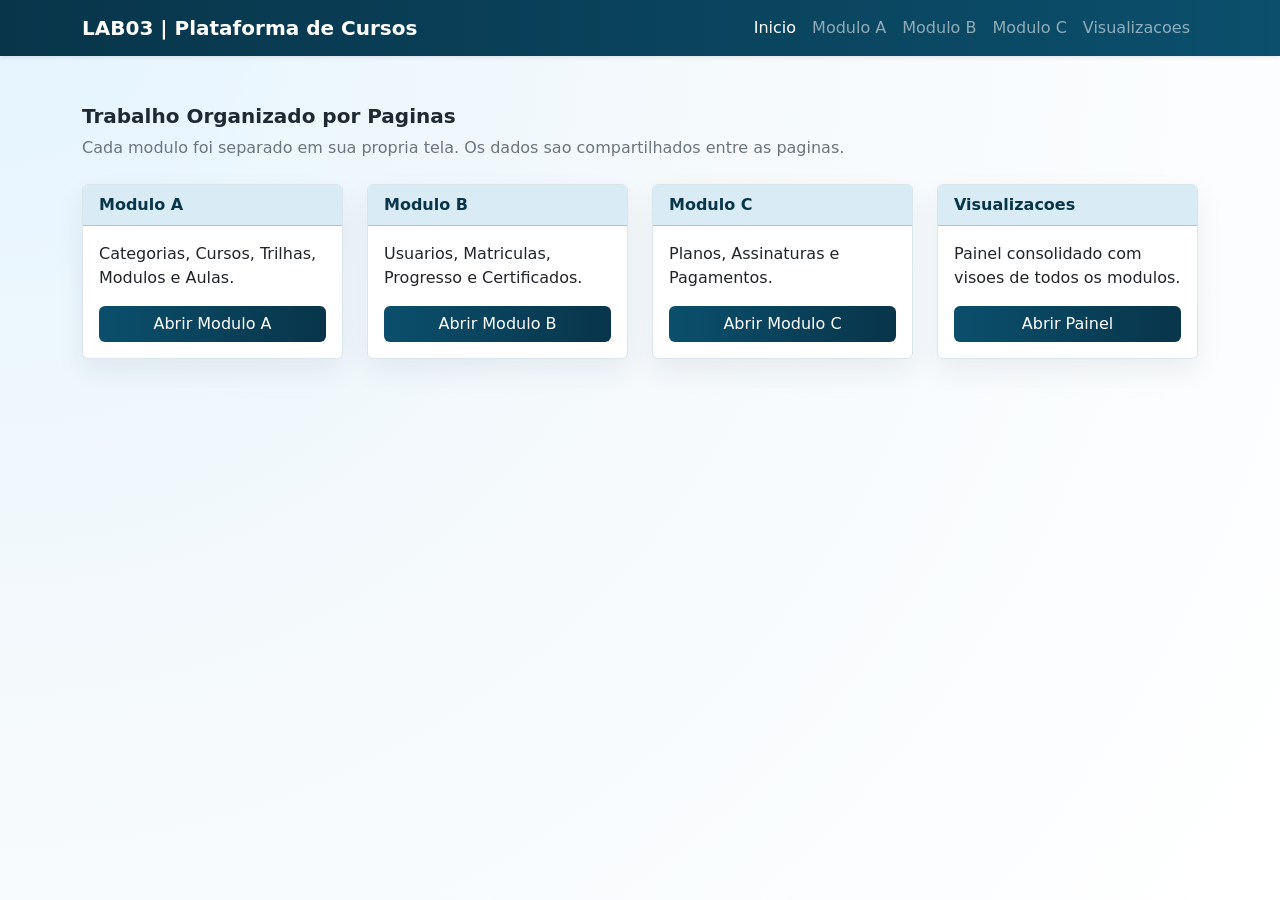
<file: index.html>
<!doctype html>
<html lang="pt-BR">
  <head>
    <meta charset="UTF-8" />
    <meta name="viewport" content="width=device-width, initial-scale=1.0" />
    <title>LAB03 - Plataforma de Cursos</title>
    <link
      href="https://cdn.jsdelivr.net/npm/bootstrap@5.3.3/dist/css/bootstrap.min.css"
      rel="stylesheet"
      integrity="sha384-QWTKZyjpPEjISv5WaRU9OFeRpok6YctnYmDr5pNlyT2bRjXh0JMhjY6hW+ALEwIH"
      crossorigin="anonymous"
    />
    <link rel="stylesheet" href="./css/styles.css" />
  </head>
  <body>
    <nav class="navbar navbar-expand-lg navbar-dark app-navbar shadow-sm">
      <div class="container">
        <a class="navbar-brand fw-semibold" href="./index.html">LAB03 | Plataforma de Cursos</a>
        <button
          class="navbar-toggler"
          type="button"
          data-bs-toggle="collapse"
          data-bs-target="#navbarMain"
          aria-controls="navbarMain"
          aria-expanded="false"
          aria-label="Alternar navegacao"
        >
          <span class="navbar-toggler-icon"></span>
        </button>
        <div class="collapse navbar-collapse" id="navbarMain">
          <ul class="navbar-nav ms-auto mb-2 mb-lg-0">
            <li class="nav-item"><a class="nav-link active" href="./index.html">Inicio</a></li>
            <li class="nav-item"><a class="nav-link" href="./modulo-a.html">Modulo A</a></li>
            <li class="nav-item"><a class="nav-link" href="./modulo-b.html">Modulo B</a></li>
            <li class="nav-item"><a class="nav-link" href="./modulo-c.html">Modulo C</a></li>
            <li class="nav-item"><a class="nav-link" href="./visualizacoes.html">Visualizacoes</a></li>
          </ul>
        </div>
      </div>
    </nav>

    <main class="container py-5">
      <section class="mb-4">
        <h1 class="section-title mb-2">Trabalho Organizado por Paginas</h1>
        <p class="text-secondary mb-0">
          Cada modulo foi separado em sua propria tela. Os dados sao compartilhados entre as paginas.
        </p>
      </section>

      <section class="row g-4">
        <div class="col-12 col-md-6 col-xl-3">
          <article class="card h-100">
            <div class="card-header">Modulo A</div>
            <div class="card-body d-flex flex-column">
              <p class="mb-3">Categorias, Cursos, Trilhas, Modulos e Aulas.</p>
              <a href="./modulo-a.html" class="btn btn-brand mt-auto">Abrir Modulo A</a>
            </div>
          </article>
        </div>

        <div class="col-12 col-md-6 col-xl-3">
          <article class="card h-100">
            <div class="card-header">Modulo B</div>
            <div class="card-body d-flex flex-column">
              <p class="mb-3">Usuarios, Matriculas, Progresso e Certificados.</p>
              <a href="./modulo-b.html" class="btn btn-brand mt-auto">Abrir Modulo B</a>
            </div>
          </article>
        </div>

        <div class="col-12 col-md-6 col-xl-3">
          <article class="card h-100">
            <div class="card-header">Modulo C</div>
            <div class="card-body d-flex flex-column">
              <p class="mb-3">Planos, Assinaturas e Pagamentos.</p>
              <a href="./modulo-c.html" class="btn btn-brand mt-auto">Abrir Modulo C</a>
            </div>
          </article>
        </div>

        <div class="col-12 col-md-6 col-xl-3">
          <article class="card h-100">
            <div class="card-header">Visualizacoes</div>
            <div class="card-body d-flex flex-column">
              <p class="mb-3">Painel consolidado com visoes de todos os modulos.</p>
              <a href="./visualizacoes.html" class="btn btn-brand mt-auto">Abrir Painel</a>
            </div>
          </article>
        </div>
      </section>
    </main>

    <script
      src="https://cdn.jsdelivr.net/npm/bootstrap@5.3.3/dist/js/bootstrap.bundle.min.js"
      integrity="sha384-YvpcrYf0tY3lHB60NNkmXc5s9fDVZLESaAA55NDzOxhy9GkcIdslK1eN7N6jIeHz"
      crossorigin="anonymous"
    ></script>
  </body>
</html>
</file>
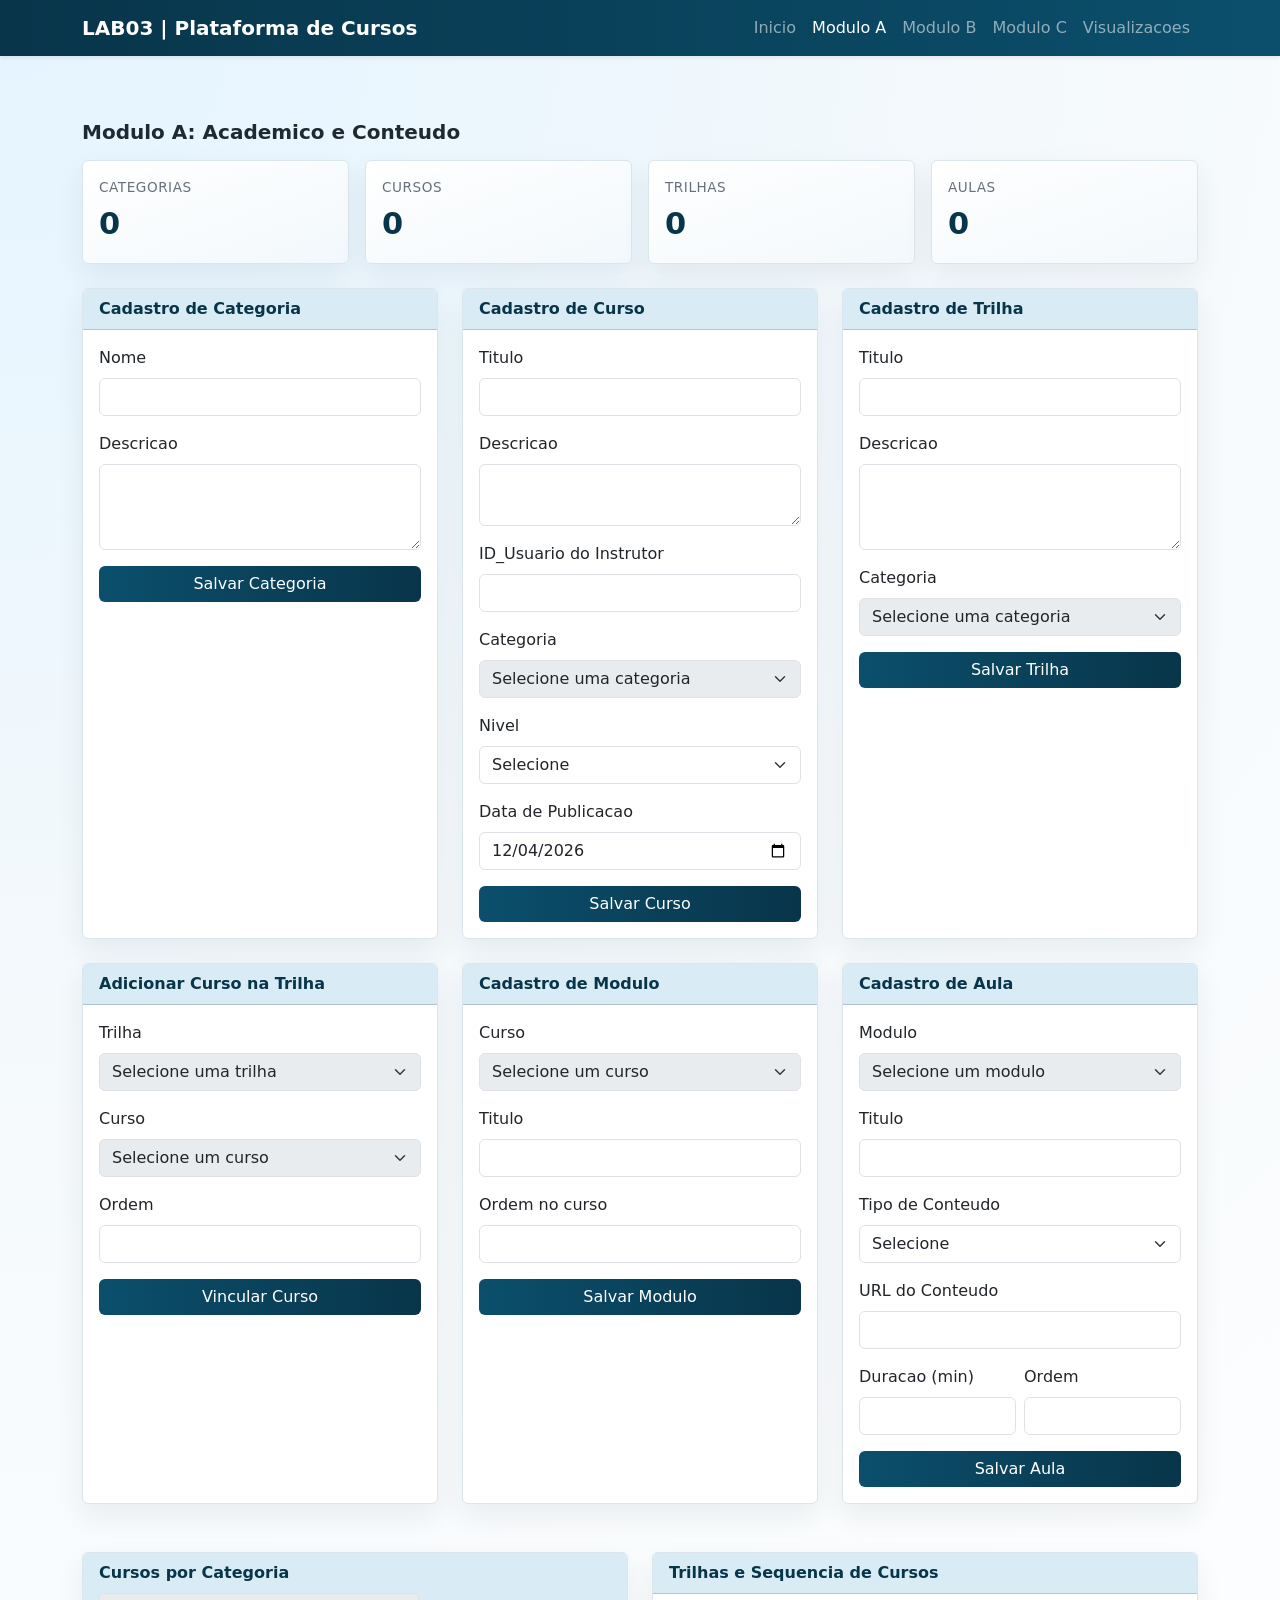
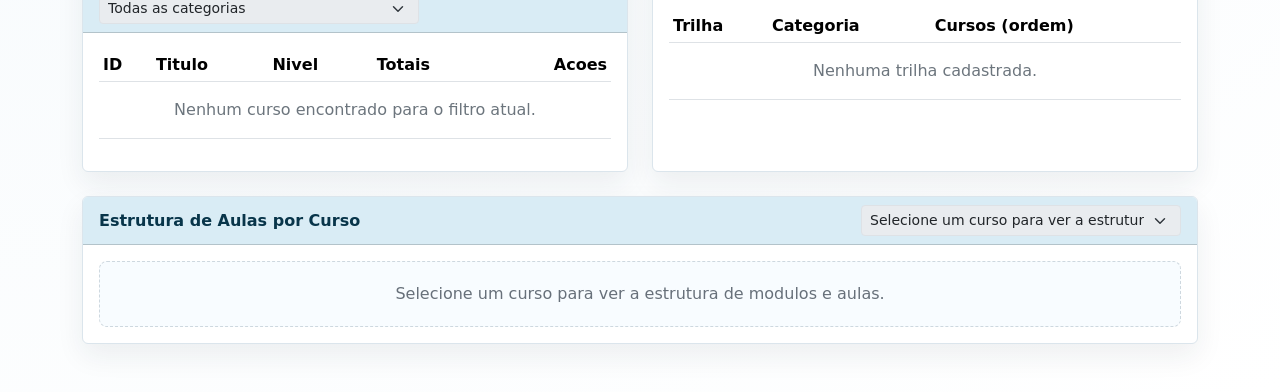
<file: modulo-a.html>
<!doctype html>
<html lang="pt-BR">
  <head>
    <meta charset="UTF-8" />
    <meta name="viewport" content="width=device-width, initial-scale=1.0" />
    <title>LAB03 - Modulo A</title>
    <link
      href="https://cdn.jsdelivr.net/npm/bootstrap@5.3.3/dist/css/bootstrap.min.css"
      rel="stylesheet"
      integrity="sha384-QWTKZyjpPEjISv5WaRU9OFeRpok6YctnYmDr5pNlyT2bRjXh0JMhjY6hW+ALEwIH"
      crossorigin="anonymous"
    />
    <link rel="stylesheet" href="./css/styles.css" />
  </head>
  <body>
    <nav class="navbar navbar-expand-lg navbar-dark app-navbar shadow-sm">
      <div class="container">
        <a class="navbar-brand fw-semibold" href="./index.html">LAB03 | Plataforma de Cursos</a>
        <button
          class="navbar-toggler"
          type="button"
          data-bs-toggle="collapse"
          data-bs-target="#navbarMain"
          aria-controls="navbarMain"
          aria-expanded="false"
          aria-label="Alternar navegacao"
        >
          <span class="navbar-toggler-icon"></span>
        </button>
        <div class="collapse navbar-collapse" id="navbarMain">
          <ul class="navbar-nav ms-auto mb-2 mb-lg-0">
            <li class="nav-item"><a class="nav-link" href="./index.html">Inicio</a></li>
            <li class="nav-item"><a class="nav-link active" href="./modulo-a.html">Modulo A</a></li>
            <li class="nav-item"><a class="nav-link" href="./modulo-b.html">Modulo B</a></li>
            <li class="nav-item"><a class="nav-link" href="./modulo-c.html">Modulo C</a></li>
            <li class="nav-item"><a class="nav-link" href="./visualizacoes.html">Visualizacoes</a></li>
          </ul>
        </div>
      </div>
    </nav>

    <main class="container py-4 py-lg-5">
      <div id="alertContainer" class="mb-3"></div>

      <section class="mb-4">
        <h1 class="section-title mb-3">Modulo A: Academico e Conteudo</h1>
        <div class="row g-3">
          <div class="col-6 col-lg-3">
            <article class="card stats-card h-100">
              <div class="card-body">
                <p class="stats-label mb-1">Categorias</p>
                <p class="stats-value mb-0" id="statCategorias">0</p>
              </div>
            </article>
          </div>
          <div class="col-6 col-lg-3">
            <article class="card stats-card h-100">
              <div class="card-body">
                <p class="stats-label mb-1">Cursos</p>
                <p class="stats-value mb-0" id="statCursos">0</p>
              </div>
            </article>
          </div>
          <div class="col-6 col-lg-3">
            <article class="card stats-card h-100">
              <div class="card-body">
                <p class="stats-label mb-1">Trilhas</p>
                <p class="stats-value mb-0" id="statTrilhas">0</p>
              </div>
            </article>
          </div>
          <div class="col-6 col-lg-3">
            <article class="card stats-card h-100">
              <div class="card-body">
                <p class="stats-label mb-1">Aulas</p>
                <p class="stats-value mb-0" id="statAulas">0</p>
              </div>
            </article>
          </div>
        </div>
      </section>

      <section class="mb-5">
        <div class="row g-4">
          <div class="col-12 col-xl-4">
            <article class="card h-100">
              <div class="card-header">Cadastro de Categoria</div>
              <div class="card-body">
                <form id="categoryForm" novalidate>
                  <div class="mb-3">
                    <label for="categoryName" class="form-label">Nome</label>
                    <input id="categoryName" name="nome" type="text" class="form-control" required maxlength="80" />
                  </div>
                  <div class="mb-3">
                    <label for="categoryDescription" class="form-label">Descricao</label>
                    <textarea id="categoryDescription" name="descricao" class="form-control" rows="3" maxlength="240"></textarea>
                  </div>
                  <button type="submit" class="btn btn-brand w-100">Salvar Categoria</button>
                </form>
              </div>
            </article>
          </div>

          <div class="col-12 col-xl-4">
            <article class="card h-100">
              <div class="card-header">Cadastro de Curso</div>
              <div class="card-body">
                <form id="courseForm" novalidate>
                  <div class="mb-3">
                    <label for="courseTitle" class="form-label">Titulo</label>
                    <input id="courseTitle" name="titulo" type="text" class="form-control" required maxlength="120" />
                  </div>
                  <div class="mb-3">
                    <label for="courseDescription" class="form-label">Descricao</label>
                    <textarea id="courseDescription" name="descricao" class="form-control" rows="2" maxlength="300"></textarea>
                  </div>
                  <div class="mb-3">
                    <label for="courseInstructor" class="form-label">ID_Usuario do Instrutor</label>
                    <input id="courseInstructor" name="idInstrutor" type="number" min="1" class="form-control" required />
                  </div>
                  <div class="mb-3">
                    <label for="courseCategory" class="form-label">Categoria</label>
                    <select id="courseCategory" name="idCategoria" class="form-select" required></select>
                  </div>
                  <div class="mb-3">
                    <label for="courseLevel" class="form-label">Nivel</label>
                    <select id="courseLevel" name="nivel" class="form-select" required>
                      <option value="" disabled selected>Selecione</option>
                      <option value="Iniciante">Iniciante</option>
                      <option value="Intermediario">Intermediario</option>
                      <option value="Avancado">Avancado</option>
                    </select>
                  </div>
                  <div class="mb-3">
                    <label for="coursePublishDate" class="form-label">Data de Publicacao</label>
                    <input id="coursePublishDate" name="dataPublicacao" type="date" class="form-control" required />
                  </div>
                  <button type="submit" class="btn btn-brand w-100">Salvar Curso</button>
                </form>
              </div>
            </article>
          </div>

          <div class="col-12 col-xl-4">
            <article class="card h-100">
              <div class="card-header">Cadastro de Trilha</div>
              <div class="card-body">
                <form id="trailForm" novalidate>
                  <div class="mb-3">
                    <label for="trailTitle" class="form-label">Titulo</label>
                    <input id="trailTitle" name="titulo" type="text" class="form-control" required maxlength="120" />
                  </div>
                  <div class="mb-3">
                    <label for="trailDescription" class="form-label">Descricao</label>
                    <textarea id="trailDescription" name="descricao" class="form-control" rows="3" maxlength="240"></textarea>
                  </div>
                  <div class="mb-3">
                    <label for="trailCategory" class="form-label">Categoria</label>
                    <select id="trailCategory" name="idCategoria" class="form-select" required></select>
                  </div>
                  <button type="submit" class="btn btn-brand w-100">Salvar Trilha</button>
                </form>
              </div>
            </article>
          </div>

          <div class="col-12 col-xl-4">
            <article class="card h-100">
              <div class="card-header">Adicionar Curso na Trilha</div>
              <div class="card-body">
                <form id="trailCourseForm" novalidate>
                  <div class="mb-3">
                    <label for="trailCourseTrail" class="form-label">Trilha</label>
                    <select id="trailCourseTrail" name="idTrilha" class="form-select" required></select>
                  </div>
                  <div class="mb-3">
                    <label for="trailCourseCourse" class="form-label">Curso</label>
                    <select id="trailCourseCourse" name="idCurso" class="form-select" required></select>
                  </div>
                  <div class="mb-3">
                    <label for="trailCourseOrder" class="form-label">Ordem</label>
                    <input id="trailCourseOrder" name="ordem" type="number" class="form-control" min="1" required />
                  </div>
                  <button type="submit" class="btn btn-brand w-100">Vincular Curso</button>
                </form>
              </div>
            </article>
          </div>

          <div class="col-12 col-xl-4">
            <article class="card h-100">
              <div class="card-header">Cadastro de Modulo</div>
              <div class="card-body">
                <form id="moduleForm" novalidate>
                  <div class="mb-3">
                    <label for="moduleCourse" class="form-label">Curso</label>
                    <select id="moduleCourse" name="idCurso" class="form-select" required></select>
                  </div>
                  <div class="mb-3">
                    <label for="moduleTitle" class="form-label">Titulo</label>
                    <input id="moduleTitle" name="titulo" type="text" class="form-control" required maxlength="120" />
                  </div>
                  <div class="mb-3">
                    <label for="moduleOrder" class="form-label">Ordem no curso</label>
                    <input id="moduleOrder" name="ordem" type="number" class="form-control" min="1" required />
                  </div>
                  <button type="submit" class="btn btn-brand w-100">Salvar Modulo</button>
                </form>
              </div>
            </article>
          </div>

          <div class="col-12 col-xl-4">
            <article class="card h-100">
              <div class="card-header">Cadastro de Aula</div>
              <div class="card-body">
                <form id="lessonForm" novalidate>
                  <div class="mb-3">
                    <label for="lessonModule" class="form-label">Modulo</label>
                    <select id="lessonModule" name="idModulo" class="form-select" required></select>
                  </div>
                  <div class="mb-3">
                    <label for="lessonTitle" class="form-label">Titulo</label>
                    <input id="lessonTitle" name="titulo" type="text" class="form-control" required maxlength="120" />
                  </div>
                  <div class="mb-3">
                    <label for="lessonType" class="form-label">Tipo de Conteudo</label>
                    <select id="lessonType" name="tipoConteudo" class="form-select" required>
                      <option value="" disabled selected>Selecione</option>
                      <option value="Video">Video</option>
                      <option value="Texto">Texto</option>
                      <option value="Quiz">Quiz</option>
                    </select>
                  </div>
                  <div class="mb-3">
                    <label for="lessonUrl" class="form-label">URL do Conteudo</label>
                    <input id="lessonUrl" name="urlConteudo" type="url" class="form-control" maxlength="300" />
                  </div>
                  <div class="row g-2">
                    <div class="col-6">
                      <label for="lessonDuration" class="form-label">Duracao (min)</label>
                      <input id="lessonDuration" name="duracaoMinutos" type="number" min="1" class="form-control" required />
                    </div>
                    <div class="col-6">
                      <label for="lessonOrder" class="form-label">Ordem</label>
                      <input id="lessonOrder" name="ordem" type="number" min="1" class="form-control" required />
                    </div>
                  </div>
                  <button type="submit" class="btn btn-brand w-100 mt-3">Salvar Aula</button>
                </form>
              </div>
            </article>
          </div>
        </div>
      </section>

      <section>
        <div class="row g-4">
          <div class="col-12 col-xl-6">
            <article class="card h-100">
              <div class="card-header d-flex justify-content-between align-items-center flex-wrap gap-2">
                <span>Cursos por Categoria</span>
                <select id="categoryFilter" class="form-select form-select-sm filter-select"></select>
              </div>
              <div class="card-body table-responsive">
                <table class="table table-sm align-middle">
                  <thead>
                    <tr>
                      <th>ID</th>
                      <th>Titulo</th>
                      <th>Nivel</th>
                      <th>Totais</th>
                      <th class="text-end">Acoes</th>
                    </tr>
                  </thead>
                  <tbody id="categoryCoursesBody"></tbody>
                </table>
              </div>
            </article>
          </div>

          <div class="col-12 col-xl-6">
            <article class="card h-100">
              <div class="card-header">Trilhas e Sequencia de Cursos</div>
              <div class="card-body table-responsive">
                <table class="table table-sm align-middle">
                  <thead>
                    <tr>
                      <th>Trilha</th>
                      <th>Categoria</th>
                      <th>Cursos (ordem)</th>
                    </tr>
                  </thead>
                  <tbody id="trailOverviewBody"></tbody>
                </table>
              </div>
            </article>
          </div>

          <div class="col-12">
            <article class="card">
              <div class="card-header d-flex justify-content-between align-items-center flex-wrap gap-2">
                <span>Estrutura de Aulas por Curso</span>
                <select id="structureCourseSelect" class="form-select form-select-sm filter-select"></select>
              </div>
              <div class="card-body" id="courseStructure"></div>
            </article>
          </div>
        </div>
      </section>
    </main>

    <div class="modal fade" id="courseDetailModal" tabindex="-1" aria-labelledby="courseDetailModalLabel" aria-hidden="true">
      <div class="modal-dialog modal-lg modal-dialog-scrollable">
        <div class="modal-content">
          <div class="modal-header">
            <h3 class="modal-title fs-5" id="courseDetailModalLabel">Detalhes do Curso</h3>
            <button type="button" class="btn-close" data-bs-dismiss="modal" aria-label="Fechar"></button>
          </div>
          <div class="modal-body" id="courseDetailBody"></div>
        </div>
      </div>
    </div>

    <script
      src="https://cdn.jsdelivr.net/npm/bootstrap@5.3.3/dist/js/bootstrap.bundle.min.js"
      integrity="sha384-YvpcrYf0tY3lHB60NNkmXc5s9fDVZLESaAA55NDzOxhy9GkcIdslK1eN7N6jIeHz"
      crossorigin="anonymous"
    ></script>
    <script type="module" src="./js/modulo-a.js"></script>
  </body>
</html>
</file>
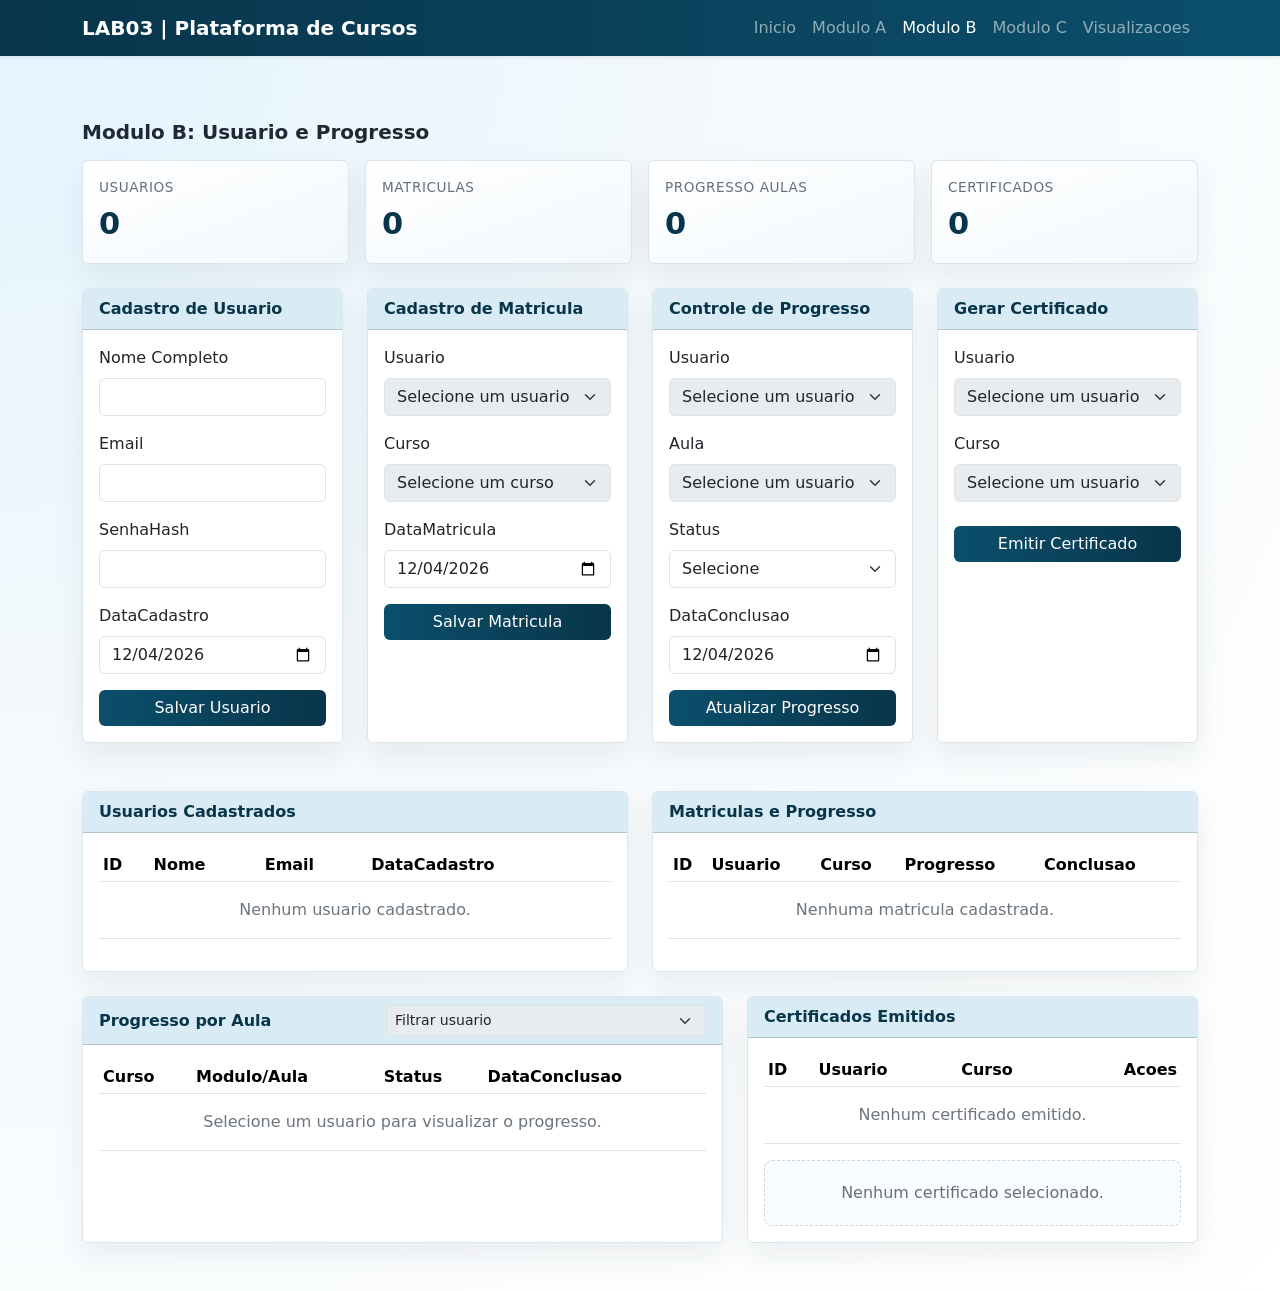
<file: modulo-b.html>
<!doctype html>
<html lang="pt-BR">
  <head>
    <meta charset="UTF-8" />
    <meta name="viewport" content="width=device-width, initial-scale=1.0" />
    <title>LAB03 - Modulo B</title>
    <link
      href="https://cdn.jsdelivr.net/npm/bootstrap@5.3.3/dist/css/bootstrap.min.css"
      rel="stylesheet"
      integrity="sha384-QWTKZyjpPEjISv5WaRU9OFeRpok6YctnYmDr5pNlyT2bRjXh0JMhjY6hW+ALEwIH"
      crossorigin="anonymous"
    />
    <link rel="stylesheet" href="./css/styles.css" />
  </head>
  <body>
    <nav class="navbar navbar-expand-lg navbar-dark app-navbar shadow-sm">
      <div class="container">
        <a class="navbar-brand fw-semibold" href="./index.html">LAB03 | Plataforma de Cursos</a>
        <button
          class="navbar-toggler"
          type="button"
          data-bs-toggle="collapse"
          data-bs-target="#navbarMain"
          aria-controls="navbarMain"
          aria-expanded="false"
          aria-label="Alternar navegacao"
        >
          <span class="navbar-toggler-icon"></span>
        </button>
        <div class="collapse navbar-collapse" id="navbarMain">
          <ul class="navbar-nav ms-auto mb-2 mb-lg-0">
            <li class="nav-item"><a class="nav-link" href="./index.html">Inicio</a></li>
            <li class="nav-item"><a class="nav-link" href="./modulo-a.html">Modulo A</a></li>
            <li class="nav-item"><a class="nav-link active" href="./modulo-b.html">Modulo B</a></li>
            <li class="nav-item"><a class="nav-link" href="./modulo-c.html">Modulo C</a></li>
            <li class="nav-item"><a class="nav-link" href="./visualizacoes.html">Visualizacoes</a></li>
          </ul>
        </div>
      </div>
    </nav>

    <main class="container py-4 py-lg-5">
      <div id="alertContainer" class="mb-3"></div>

      <section class="mb-4">
        <h1 class="section-title mb-3">Modulo B: Usuario e Progresso</h1>
        <div class="row g-3">
          <div class="col-6 col-lg-3">
            <article class="card stats-card h-100">
              <div class="card-body">
                <p class="stats-label mb-1">Usuarios</p>
                <p class="stats-value mb-0" id="statUsuarios">0</p>
              </div>
            </article>
          </div>
          <div class="col-6 col-lg-3">
            <article class="card stats-card h-100">
              <div class="card-body">
                <p class="stats-label mb-1">Matriculas</p>
                <p class="stats-value mb-0" id="statMatriculas">0</p>
              </div>
            </article>
          </div>
          <div class="col-6 col-lg-3">
            <article class="card stats-card h-100">
              <div class="card-body">
                <p class="stats-label mb-1">Progresso Aulas</p>
                <p class="stats-value mb-0" id="statProgresso">0</p>
              </div>
            </article>
          </div>
          <div class="col-6 col-lg-3">
            <article class="card stats-card h-100">
              <div class="card-body">
                <p class="stats-label mb-1">Certificados</p>
                <p class="stats-value mb-0" id="statCertificados">0</p>
              </div>
            </article>
          </div>
        </div>
      </section>

      <section class="mb-5">
        <div class="row g-4">
          <div class="col-12 col-xl-3">
            <article class="card h-100">
              <div class="card-header">Cadastro de Usuario</div>
              <div class="card-body">
                <form id="userForm" novalidate>
                  <div class="mb-3">
                    <label for="userName" class="form-label">Nome Completo</label>
                    <input id="userName" name="nomeCompleto" type="text" class="form-control" required maxlength="120" />
                  </div>
                  <div class="mb-3">
                    <label for="userEmail" class="form-label">Email</label>
                    <input id="userEmail" name="email" type="email" class="form-control" required maxlength="120" />
                  </div>
                  <div class="mb-3">
                    <label for="userPassword" class="form-label">SenhaHash</label>
                    <input id="userPassword" name="senhaHash" type="text" class="form-control" required maxlength="120" />
                  </div>
                  <div class="mb-3">
                    <label for="userDate" class="form-label">DataCadastro</label>
                    <input id="userDate" name="dataCadastro" type="date" class="form-control" required />
                  </div>
                  <button type="submit" class="btn btn-brand w-100">Salvar Usuario</button>
                </form>
              </div>
            </article>
          </div>

          <div class="col-12 col-xl-3">
            <article class="card h-100">
              <div class="card-header">Cadastro de Matricula</div>
              <div class="card-body">
                <form id="enrollmentForm" novalidate>
                  <div class="mb-3">
                    <label for="enrollmentUser" class="form-label">Usuario</label>
                    <select id="enrollmentUser" name="idUsuario" class="form-select" required></select>
                  </div>
                  <div class="mb-3">
                    <label for="enrollmentCourse" class="form-label">Curso</label>
                    <select id="enrollmentCourse" name="idCurso" class="form-select" required></select>
                  </div>
                  <div class="mb-3">
                    <label for="enrollmentDate" class="form-label">DataMatricula</label>
                    <input id="enrollmentDate" name="dataMatricula" type="date" class="form-control" required />
                  </div>
                  <button type="submit" class="btn btn-brand w-100">Salvar Matricula</button>
                </form>
              </div>
            </article>
          </div>

          <div class="col-12 col-xl-3">
            <article class="card h-100">
              <div class="card-header">Controle de Progresso</div>
              <div class="card-body">
                <form id="progressForm" novalidate>
                  <div class="mb-3">
                    <label for="progressUser" class="form-label">Usuario</label>
                    <select id="progressUser" name="idUsuario" class="form-select" required></select>
                  </div>
                  <div class="mb-3">
                    <label for="progressLesson" class="form-label">Aula</label>
                    <select id="progressLesson" name="idAula" class="form-select" required></select>
                  </div>
                  <div class="mb-3">
                    <label for="progressStatus" class="form-label">Status</label>
                    <select id="progressStatus" name="status" class="form-select" required>
                      <option value="" disabled selected>Selecione</option>
                      <option value="Concluido">Concluido</option>
                      <option value="EmAndamento">EmAndamento</option>
                    </select>
                  </div>
                  <div class="mb-3">
                    <label for="progressDate" class="form-label">DataConclusao</label>
                    <input id="progressDate" name="dataConclusao" type="date" class="form-control" />
                  </div>
                  <button type="submit" class="btn btn-brand w-100">Atualizar Progresso</button>
                </form>
              </div>
            </article>
          </div>

          <div class="col-12 col-xl-3">
            <article class="card h-100">
              <div class="card-header">Gerar Certificado</div>
              <div class="card-body">
                <form id="certificateForm" novalidate>
                  <div class="mb-3">
                    <label for="certificateUser" class="form-label">Usuario</label>
                    <select id="certificateUser" name="idUsuario" class="form-select" required></select>
                  </div>
                  <div class="mb-3">
                    <label for="certificateCourse" class="form-label">Curso</label>
                    <select id="certificateCourse" name="idCurso" class="form-select" required></select>
                  </div>
                  <button type="submit" class="btn btn-brand w-100 mt-2">Emitir Certificado</button>
                </form>
              </div>
            </article>
          </div>
        </div>
      </section>

      <section>
        <div class="row g-4">
          <div class="col-12 col-xl-6">
            <article class="card h-100">
              <div class="card-header">Usuarios Cadastrados</div>
              <div class="card-body table-responsive">
                <table class="table table-sm align-middle">
                  <thead>
                    <tr>
                      <th>ID</th>
                      <th>Nome</th>
                      <th>Email</th>
                      <th>DataCadastro</th>
                    </tr>
                  </thead>
                  <tbody id="usersBody"></tbody>
                </table>
              </div>
            </article>
          </div>

          <div class="col-12 col-xl-6">
            <article class="card h-100">
              <div class="card-header">Matriculas e Progresso</div>
              <div class="card-body table-responsive">
                <table class="table table-sm align-middle">
                  <thead>
                    <tr>
                      <th>ID</th>
                      <th>Usuario</th>
                      <th>Curso</th>
                      <th>Progresso</th>
                      <th>Conclusao</th>
                    </tr>
                  </thead>
                  <tbody id="enrollmentsBody"></tbody>
                </table>
              </div>
            </article>
          </div>

          <div class="col-12 col-xl-7">
            <article class="card h-100">
              <div class="card-header d-flex justify-content-between align-items-center flex-wrap gap-2">
                <span>Progresso por Aula</span>
                <select id="progressUserFilter" class="form-select form-select-sm filter-select"></select>
              </div>
              <div class="card-body table-responsive">
                <table class="table table-sm align-middle">
                  <thead>
                    <tr>
                      <th>Curso</th>
                      <th>Modulo/Aula</th>
                      <th>Status</th>
                      <th>DataConclusao</th>
                    </tr>
                  </thead>
                  <tbody id="progressByUserBody"></tbody>
                </table>
              </div>
            </article>
          </div>

          <div class="col-12 col-xl-5">
            <article class="card h-100">
              <div class="card-header">Certificados Emitidos</div>
              <div class="card-body table-responsive">
                <table class="table table-sm align-middle mb-3">
                  <thead>
                    <tr>
                      <th>ID</th>
                      <th>Usuario</th>
                      <th>Curso</th>
                      <th class="text-end">Acoes</th>
                    </tr>
                  </thead>
                  <tbody id="certificatesBody"></tbody>
                </table>
                <div id="certificatePreview" class="empty-state mb-0">Nenhum certificado selecionado.</div>
              </div>
            </article>
          </div>
        </div>
      </section>
    </main>

    <script
      src="https://cdn.jsdelivr.net/npm/bootstrap@5.3.3/dist/js/bootstrap.bundle.min.js"
      integrity="sha384-YvpcrYf0tY3lHB60NNkmXc5s9fDVZLESaAA55NDzOxhy9GkcIdslK1eN7N6jIeHz"
      crossorigin="anonymous"
    ></script>
    <script type="module" src="./js/modulo-b.js"></script>
  </body>
</html>
</file>
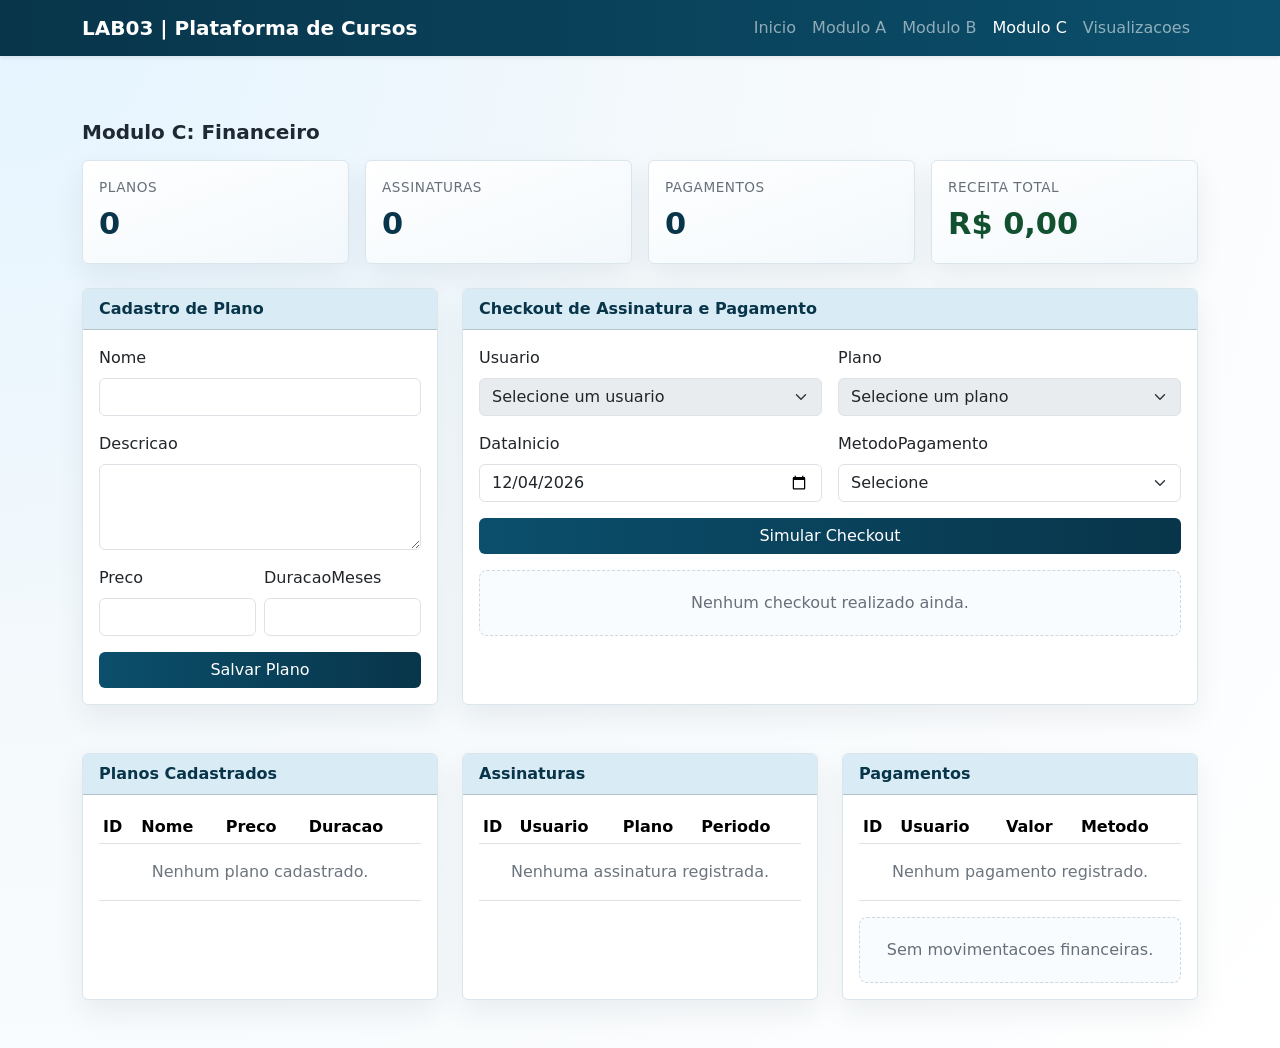
<file: modulo-c.html>
<!doctype html>
<html lang="pt-BR">
  <head>
    <meta charset="UTF-8" />
    <meta name="viewport" content="width=device-width, initial-scale=1.0" />
    <title>LAB03 - Modulo C</title>
    <link
      href="https://cdn.jsdelivr.net/npm/bootstrap@5.3.3/dist/css/bootstrap.min.css"
      rel="stylesheet"
      integrity="sha384-QWTKZyjpPEjISv5WaRU9OFeRpok6YctnYmDr5pNlyT2bRjXh0JMhjY6hW+ALEwIH"
      crossorigin="anonymous"
    />
    <link rel="stylesheet" href="./css/styles.css" />
  </head>
  <body>
    <nav class="navbar navbar-expand-lg navbar-dark app-navbar shadow-sm">
      <div class="container">
        <a class="navbar-brand fw-semibold" href="./index.html">LAB03 | Plataforma de Cursos</a>
        <button
          class="navbar-toggler"
          type="button"
          data-bs-toggle="collapse"
          data-bs-target="#navbarMain"
          aria-controls="navbarMain"
          aria-expanded="false"
          aria-label="Alternar navegacao"
        >
          <span class="navbar-toggler-icon"></span>
        </button>
        <div class="collapse navbar-collapse" id="navbarMain">
          <ul class="navbar-nav ms-auto mb-2 mb-lg-0">
            <li class="nav-item"><a class="nav-link" href="./index.html">Inicio</a></li>
            <li class="nav-item"><a class="nav-link" href="./modulo-a.html">Modulo A</a></li>
            <li class="nav-item"><a class="nav-link" href="./modulo-b.html">Modulo B</a></li>
            <li class="nav-item"><a class="nav-link active" href="./modulo-c.html">Modulo C</a></li>
            <li class="nav-item"><a class="nav-link" href="./visualizacoes.html">Visualizacoes</a></li>
          </ul>
        </div>
      </div>
    </nav>

    <main class="container py-4 py-lg-5">
      <div id="alertContainer" class="mb-3"></div>

      <section class="mb-4">
        <h1 class="section-title mb-3">Modulo C: Financeiro</h1>
        <div class="row g-3">
          <div class="col-6 col-lg-3">
            <article class="card stats-card h-100">
              <div class="card-body">
                <p class="stats-label mb-1">Planos</p>
                <p class="stats-value mb-0" id="statPlanos">0</p>
              </div>
            </article>
          </div>
          <div class="col-6 col-lg-3">
            <article class="card stats-card h-100">
              <div class="card-body">
                <p class="stats-label mb-1">Assinaturas</p>
                <p class="stats-value mb-0" id="statAssinaturas">0</p>
              </div>
            </article>
          </div>
          <div class="col-6 col-lg-3">
            <article class="card stats-card h-100">
              <div class="card-body">
                <p class="stats-label mb-1">Pagamentos</p>
                <p class="stats-value mb-0" id="statPagamentos">0</p>
              </div>
            </article>
          </div>
          <div class="col-6 col-lg-3">
            <article class="card stats-card h-100">
              <div class="card-body">
                <p class="stats-label mb-1">Receita Total</p>
                <p class="stats-value mb-0 money-text" id="statReceita">R$ 0,00</p>
              </div>
            </article>
          </div>
        </div>
      </section>

      <section class="mb-5">
        <div class="row g-4">
          <div class="col-12 col-xl-4">
            <article class="card h-100">
              <div class="card-header">Cadastro de Plano</div>
              <div class="card-body">
                <form id="planForm" novalidate>
                  <div class="mb-3">
                    <label for="planName" class="form-label">Nome</label>
                    <input id="planName" name="nome" type="text" class="form-control" required maxlength="90" />
                  </div>
                  <div class="mb-3">
                    <label for="planDescription" class="form-label">Descricao</label>
                    <textarea id="planDescription" name="descricao" class="form-control" rows="3" maxlength="240"></textarea>
                  </div>
                  <div class="row g-2">
                    <div class="col-6">
                      <label for="planPrice" class="form-label">Preco</label>
                      <input id="planPrice" name="preco" type="number" step="0.01" min="0.01" class="form-control" required />
                    </div>
                    <div class="col-6">
                      <label for="planDuration" class="form-label">DuracaoMeses</label>
                      <input id="planDuration" name="duracaoMeses" type="number" min="1" class="form-control" required />
                    </div>
                  </div>
                  <button type="submit" class="btn btn-brand w-100 mt-3">Salvar Plano</button>
                </form>
              </div>
            </article>
          </div>

          <div class="col-12 col-xl-8">
            <article class="card h-100">
              <div class="card-header">Checkout de Assinatura e Pagamento</div>
              <div class="card-body">
                <form id="checkoutForm" novalidate>
                  <div class="row g-3">
                    <div class="col-12 col-md-6">
                      <label for="checkoutUser" class="form-label">Usuario</label>
                      <select id="checkoutUser" name="idUsuario" class="form-select" required></select>
                    </div>
                    <div class="col-12 col-md-6">
                      <label for="checkoutPlan" class="form-label">Plano</label>
                      <select id="checkoutPlan" name="idPlano" class="form-select" required></select>
                    </div>
                    <div class="col-12 col-md-6">
                      <label for="checkoutStartDate" class="form-label">DataInicio</label>
                      <input id="checkoutStartDate" name="dataInicio" type="date" class="form-control" required />
                    </div>
                    <div class="col-12 col-md-6">
                      <label for="checkoutMethod" class="form-label">MetodoPagamento</label>
                      <select id="checkoutMethod" name="metodoPagamento" class="form-select" required>
                        <option value="" disabled selected>Selecione</option>
                        <option value="CartaoCredito">CartaoCredito</option>
                        <option value="Pix">Pix</option>
                        <option value="Boleto">Boleto</option>
                        <option value="CarteiraDigital">CarteiraDigital</option>
                      </select>
                    </div>
                  </div>
                  <button type="submit" class="btn btn-brand w-100 mt-3">Simular Checkout</button>
                </form>
                <div id="checkoutResult" class="empty-state mt-3 mb-0">Nenhum checkout realizado ainda.</div>
              </div>
            </article>
          </div>
        </div>
      </section>

      <section>
        <div class="row g-4">
          <div class="col-12 col-xl-4">
            <article class="card h-100">
              <div class="card-header">Planos Cadastrados</div>
              <div class="card-body table-responsive">
                <table class="table table-sm align-middle">
                  <thead>
                    <tr>
                      <th>ID</th>
                      <th>Nome</th>
                      <th>Preco</th>
                      <th>Duracao</th>
                    </tr>
                  </thead>
                  <tbody id="plansBody"></tbody>
                </table>
              </div>
            </article>
          </div>

          <div class="col-12 col-xl-4">
            <article class="card h-100">
              <div class="card-header">Assinaturas</div>
              <div class="card-body table-responsive">
                <table class="table table-sm align-middle">
                  <thead>
                    <tr>
                      <th>ID</th>
                      <th>Usuario</th>
                      <th>Plano</th>
                      <th>Periodo</th>
                    </tr>
                  </thead>
                  <tbody id="subscriptionsBody"></tbody>
                </table>
              </div>
            </article>
          </div>

          <div class="col-12 col-xl-4">
            <article class="card h-100">
              <div class="card-header">Pagamentos</div>
              <div class="card-body table-responsive">
                <table class="table table-sm align-middle mb-3">
                  <thead>
                    <tr>
                      <th>ID</th>
                      <th>Usuario</th>
                      <th>Valor</th>
                      <th>Metodo</th>
                    </tr>
                  </thead>
                  <tbody id="paymentsBody"></tbody>
                </table>
                <div id="financialSummary" class="empty-state mb-0">Sem movimentacoes financeiras.</div>
              </div>
            </article>
          </div>
        </div>
      </section>
    </main>

    <script
      src="https://cdn.jsdelivr.net/npm/bootstrap@5.3.3/dist/js/bootstrap.bundle.min.js"
      integrity="sha384-YvpcrYf0tY3lHB60NNkmXc5s9fDVZLESaAA55NDzOxhy9GkcIdslK1eN7N6jIeHz"
      crossorigin="anonymous"
    ></script>
    <script type="module" src="./js/modulo-c.js"></script>
  </body>
</html>
</file>
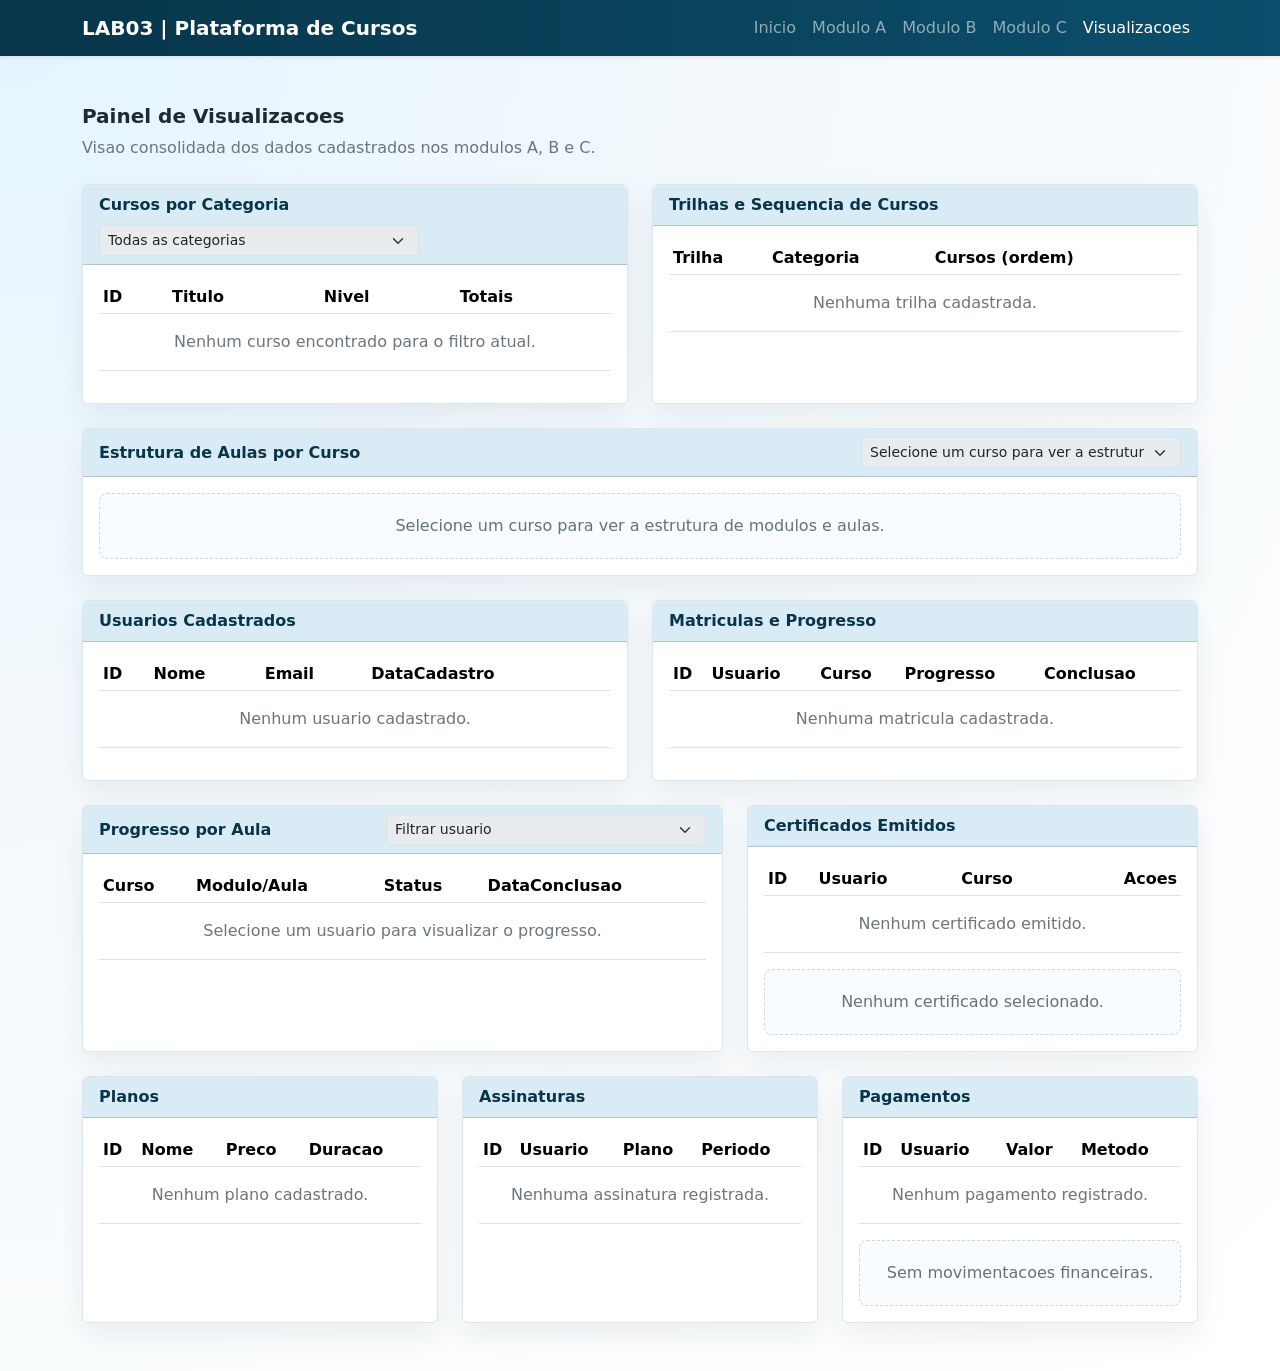
<file: visualizacoes.html>
<!doctype html>
<html lang="pt-BR">
  <head>
    <meta charset="UTF-8" />
    <meta name="viewport" content="width=device-width, initial-scale=1.0" />
    <title>LAB03 - Visualizacoes</title>
    <link
      href="https://cdn.jsdelivr.net/npm/bootstrap@5.3.3/dist/css/bootstrap.min.css"
      rel="stylesheet"
      integrity="sha384-QWTKZyjpPEjISv5WaRU9OFeRpok6YctnYmDr5pNlyT2bRjXh0JMhjY6hW+ALEwIH"
      crossorigin="anonymous"
    />
    <link rel="stylesheet" href="./css/styles.css" />
  </head>
  <body>
    <nav class="navbar navbar-expand-lg navbar-dark app-navbar shadow-sm">
      <div class="container">
        <a class="navbar-brand fw-semibold" href="./index.html">LAB03 | Plataforma de Cursos</a>
        <button
          class="navbar-toggler"
          type="button"
          data-bs-toggle="collapse"
          data-bs-target="#navbarMain"
          aria-controls="navbarMain"
          aria-expanded="false"
          aria-label="Alternar navegacao"
        >
          <span class="navbar-toggler-icon"></span>
        </button>
        <div class="collapse navbar-collapse" id="navbarMain">
          <ul class="navbar-nav ms-auto mb-2 mb-lg-0">
            <li class="nav-item"><a class="nav-link" href="./index.html">Inicio</a></li>
            <li class="nav-item"><a class="nav-link" href="./modulo-a.html">Modulo A</a></li>
            <li class="nav-item"><a class="nav-link" href="./modulo-b.html">Modulo B</a></li>
            <li class="nav-item"><a class="nav-link" href="./modulo-c.html">Modulo C</a></li>
            <li class="nav-item"><a class="nav-link active" href="./visualizacoes.html">Visualizacoes</a></li>
          </ul>
        </div>
      </div>
    </nav>

    <main class="container py-4 py-lg-5">
      <section class="mb-4">
        <h1 class="section-title mb-2">Painel de Visualizacoes</h1>
        <p class="text-secondary mb-0">Visao consolidada dos dados cadastrados nos modulos A, B e C.</p>
      </section>

      <section>
        <div class="row g-4">
          <div class="col-12 col-xl-6">
            <article class="card h-100">
              <div class="card-header d-flex justify-content-between align-items-center flex-wrap gap-2">
                <span>Cursos por Categoria</span>
                <select id="categoryFilter" class="form-select form-select-sm filter-select"></select>
              </div>
              <div class="card-body table-responsive">
                <table class="table table-sm align-middle">
                  <thead>
                    <tr>
                      <th>ID</th>
                      <th>Titulo</th>
                      <th>Nivel</th>
                      <th>Totais</th>
                    </tr>
                  </thead>
                  <tbody id="categoryCoursesBody"></tbody>
                </table>
              </div>
            </article>
          </div>

          <div class="col-12 col-xl-6">
            <article class="card h-100">
              <div class="card-header">Trilhas e Sequencia de Cursos</div>
              <div class="card-body table-responsive">
                <table class="table table-sm align-middle">
                  <thead>
                    <tr>
                      <th>Trilha</th>
                      <th>Categoria</th>
                      <th>Cursos (ordem)</th>
                    </tr>
                  </thead>
                  <tbody id="trailOverviewBody"></tbody>
                </table>
              </div>
            </article>
          </div>

          <div class="col-12">
            <article class="card">
              <div class="card-header d-flex justify-content-between align-items-center flex-wrap gap-2">
                <span>Estrutura de Aulas por Curso</span>
                <select id="structureCourseSelect" class="form-select form-select-sm filter-select"></select>
              </div>
              <div class="card-body" id="courseStructure"></div>
            </article>
          </div>

          <div class="col-12 col-xl-6">
            <article class="card h-100">
              <div class="card-header">Usuarios Cadastrados</div>
              <div class="card-body table-responsive">
                <table class="table table-sm align-middle">
                  <thead>
                    <tr>
                      <th>ID</th>
                      <th>Nome</th>
                      <th>Email</th>
                      <th>DataCadastro</th>
                    </tr>
                  </thead>
                  <tbody id="usersBody"></tbody>
                </table>
              </div>
            </article>
          </div>

          <div class="col-12 col-xl-6">
            <article class="card h-100">
              <div class="card-header">Matriculas e Progresso</div>
              <div class="card-body table-responsive">
                <table class="table table-sm align-middle">
                  <thead>
                    <tr>
                      <th>ID</th>
                      <th>Usuario</th>
                      <th>Curso</th>
                      <th>Progresso</th>
                      <th>Conclusao</th>
                    </tr>
                  </thead>
                  <tbody id="enrollmentsBody"></tbody>
                </table>
              </div>
            </article>
          </div>

          <div class="col-12 col-xl-7">
            <article class="card h-100">
              <div class="card-header d-flex justify-content-between align-items-center flex-wrap gap-2">
                <span>Progresso por Aula</span>
                <select id="progressUserFilter" class="form-select form-select-sm filter-select"></select>
              </div>
              <div class="card-body table-responsive">
                <table class="table table-sm align-middle">
                  <thead>
                    <tr>
                      <th>Curso</th>
                      <th>Modulo/Aula</th>
                      <th>Status</th>
                      <th>DataConclusao</th>
                    </tr>
                  </thead>
                  <tbody id="progressByUserBody"></tbody>
                </table>
              </div>
            </article>
          </div>

          <div class="col-12 col-xl-5">
            <article class="card h-100">
              <div class="card-header">Certificados Emitidos</div>
              <div class="card-body table-responsive">
                <table class="table table-sm align-middle mb-3">
                  <thead>
                    <tr>
                      <th>ID</th>
                      <th>Usuario</th>
                      <th>Curso</th>
                      <th class="text-end">Acoes</th>
                    </tr>
                  </thead>
                  <tbody id="certificatesBody"></tbody>
                </table>
                <div id="certificatePreview" class="empty-state mb-0">Nenhum certificado selecionado.</div>
              </div>
            </article>
          </div>

          <div class="col-12 col-xl-4">
            <article class="card h-100">
              <div class="card-header">Planos</div>
              <div class="card-body table-responsive">
                <table class="table table-sm align-middle">
                  <thead>
                    <tr>
                      <th>ID</th>
                      <th>Nome</th>
                      <th>Preco</th>
                      <th>Duracao</th>
                    </tr>
                  </thead>
                  <tbody id="plansBody"></tbody>
                </table>
              </div>
            </article>
          </div>

          <div class="col-12 col-xl-4">
            <article class="card h-100">
              <div class="card-header">Assinaturas</div>
              <div class="card-body table-responsive">
                <table class="table table-sm align-middle">
                  <thead>
                    <tr>
                      <th>ID</th>
                      <th>Usuario</th>
                      <th>Plano</th>
                      <th>Periodo</th>
                    </tr>
                  </thead>
                  <tbody id="subscriptionsBody"></tbody>
                </table>
              </div>
            </article>
          </div>

          <div class="col-12 col-xl-4">
            <article class="card h-100">
              <div class="card-header">Pagamentos</div>
              <div class="card-body table-responsive">
                <table class="table table-sm align-middle mb-3">
                  <thead>
                    <tr>
                      <th>ID</th>
                      <th>Usuario</th>
                      <th>Valor</th>
                      <th>Metodo</th>
                    </tr>
                  </thead>
                  <tbody id="paymentsBody"></tbody>
                </table>
                <div id="financialSummary" class="empty-state mb-0">Sem movimentacoes financeiras.</div>
              </div>
            </article>
          </div>
        </div>
      </section>
    </main>

    <script
      src="https://cdn.jsdelivr.net/npm/bootstrap@5.3.3/dist/js/bootstrap.bundle.min.js"
      integrity="sha384-YvpcrYf0tY3lHB60NNkmXc5s9fDVZLESaAA55NDzOxhy9GkcIdslK1eN7N6jIeHz"
      crossorigin="anonymous"
    ></script>
    <script type="module" src="./js/visualizacoes.js"></script>
  </body>
</html>
</file>
<file: css/styles.css>
:root {
  --brand: #0b4f6c;
  --brand-strong: #08354a;
  --brand-soft: #d9ecf5;
  --accent: #f18805;
  --surface: #ffffff;
  --text: #1f2933;
  --muted: #67707a;
}

body {
  min-height: 100vh;
  color: var(--text);
  background: radial-gradient(circle at 0% 0%, #e4f4ff 0%, #f4f9fc 42%, #ffffff 100%);
}

.app-navbar {
  background: linear-gradient(90deg, var(--brand-strong), var(--brand));
}

.section-title {
  font-size: 1.25rem;
  font-weight: 700;
}

.card {
  border: 1px solid #dbe5ec;
  box-shadow: 0 12px 28px rgba(31, 41, 51, 0.07);
}

.card-header {
  background-color: var(--brand-soft);
  color: var(--brand-strong);
  font-weight: 700;
}

.btn-brand {
  background: linear-gradient(90deg, var(--brand), var(--brand-strong));
  color: #fff;
  border: none;
}

.btn-brand:hover,
.btn-brand:focus {
  background: linear-gradient(90deg, #0e607f, #0a435d);
  color: #fff;
}

.stats-card {
  background: linear-gradient(160deg, #ffffff 0%, #f2f8fc 100%);
}

.stats-label {
  color: var(--muted);
  font-size: 0.85rem;
  text-transform: uppercase;
  letter-spacing: 0.04em;
}

.stats-value {
  font-size: 1.9rem;
  font-weight: 700;
  color: var(--brand-strong);
}

.filter-select {
  max-width: 320px;
}

.empty-state {
  text-align: center;
  color: var(--muted);
  padding: 1.25rem;
  border: 1px dashed #ced8df;
  border-radius: 0.5rem;
  background-color: #f8fcff;
}

.module-block {
  border: 1px solid #d6e3ea;
  border-radius: 0.75rem;
  background: var(--surface);
  padding: 0.9rem;
}

.module-title {
  color: var(--brand-strong);
  font-weight: 600;
}

.course-chip {
  display: inline-flex;
  align-items: center;
  gap: 0.35rem;
  padding: 0.2rem 0.55rem;
  margin: 0.1rem;
  border-radius: 999px;
  background-color: #eef6fb;
  color: #1f4257;
  font-size: 0.82rem;
}

.order-badge {
  display: inline-grid;
  place-items: center;
  min-width: 1.35rem;
  height: 1.35rem;
  border-radius: 50%;
  background-color: var(--accent);
  color: #fff;
  font-size: 0.75rem;
  font-weight: 700;
}

.status-pill {
  display: inline-block;
  border-radius: 999px;
  padding: 0.12rem 0.6rem;
  font-size: 0.78rem;
  font-weight: 700;
}

.status-pill.ok {
  background-color: #d1f4d8;
  color: #11512f;
}

.status-pill.warn {
  background-color: #ffe7b3;
  color: #704902;
}

.certificate-card {
  border: 1px solid #bdd5e2;
  border-radius: 0.75rem;
  padding: 1rem;
  background: linear-gradient(140deg, #fefefe 0%, #f2f8fc 100%);
}

.certificate-title {
  font-weight: 700;
  color: var(--brand-strong);
  margin-bottom: 0.35rem;
}

.certificate-code {
  font-family: "Courier New", Courier, monospace;
  letter-spacing: 0.04em;
  background-color: #e8f2f8;
  border: 1px dashed #8eb1c5;
  border-radius: 0.45rem;
  padding: 0.4rem 0.5rem;
}

.money-text {
  font-weight: 700;
  color: #11512f;
}

.transaction-inline {
  font-family: "Courier New", Courier, monospace;
  font-size: 0.75rem;
  color: #4a5562;
}

@media (max-width: 991px) {
  .filter-select {
    max-width: 100%;
  }

  .stats-value {
    font-size: 1.65rem;
  }
}
</file>
